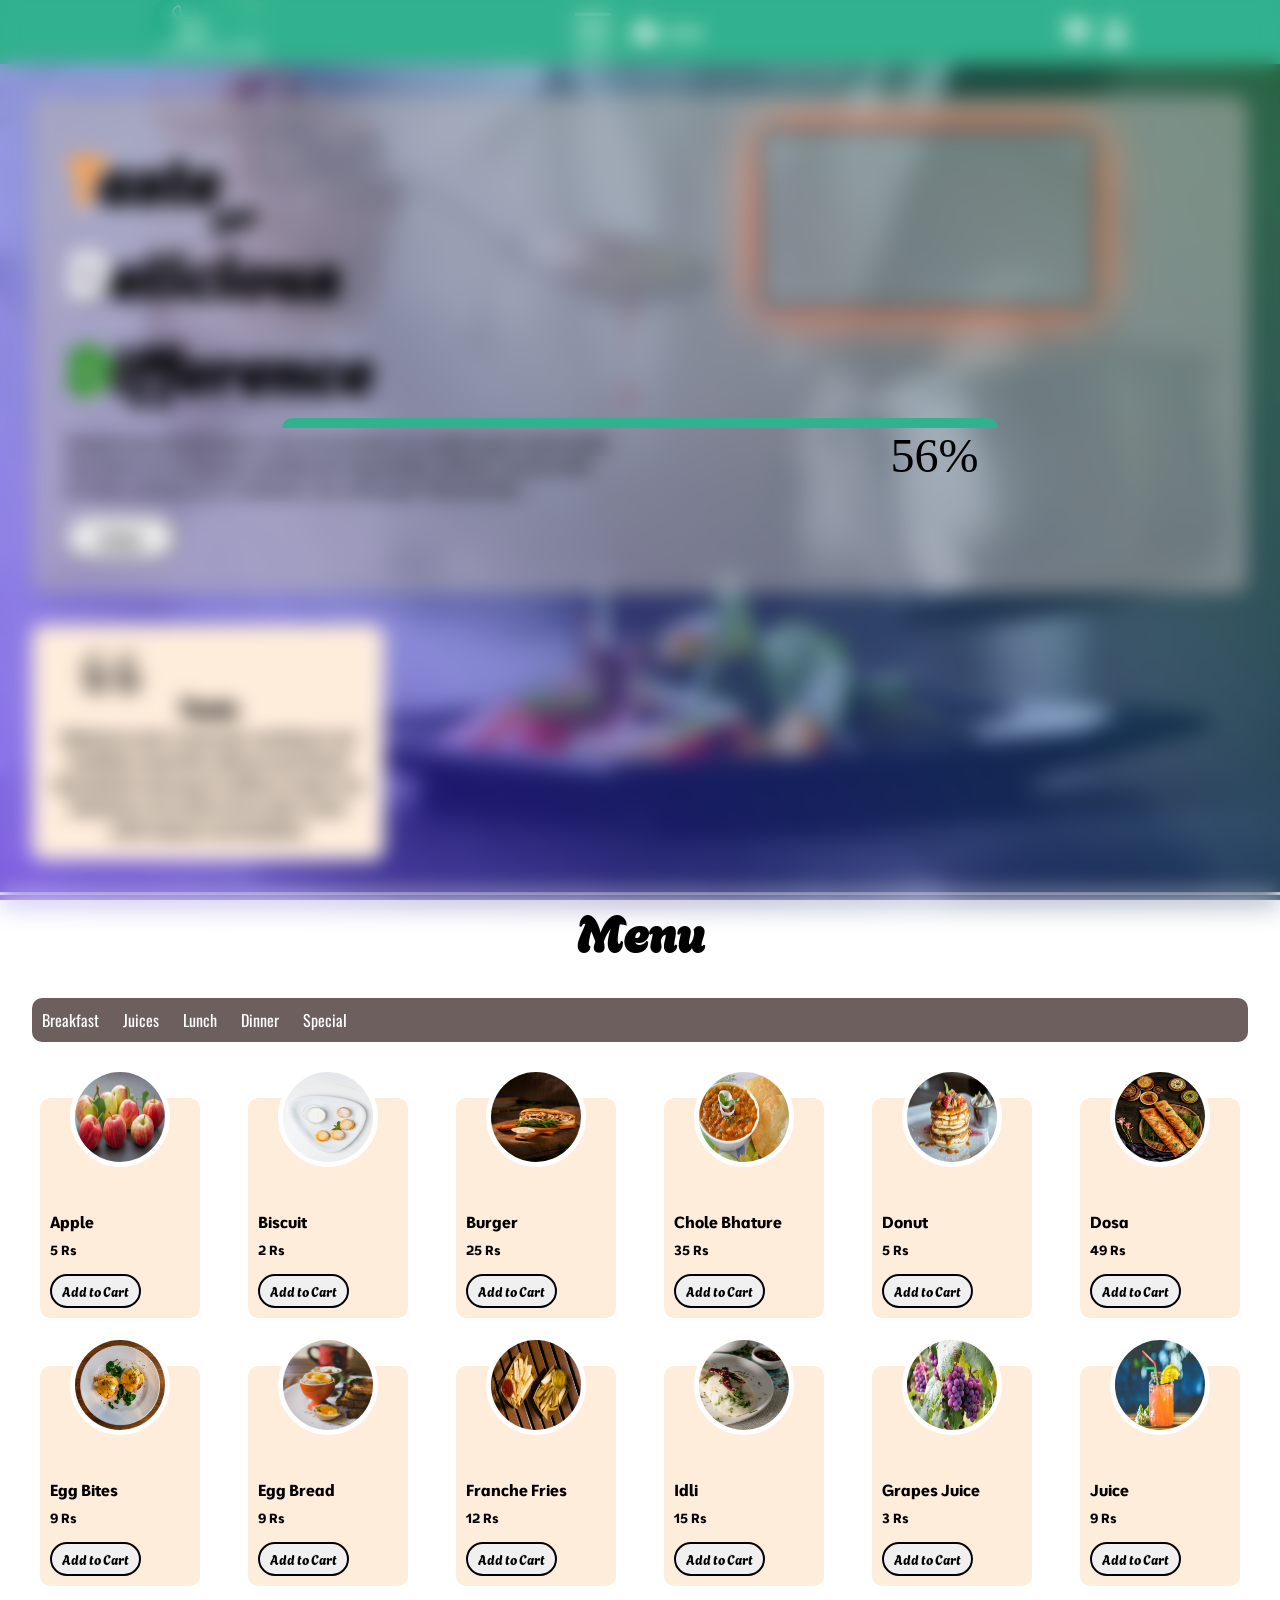
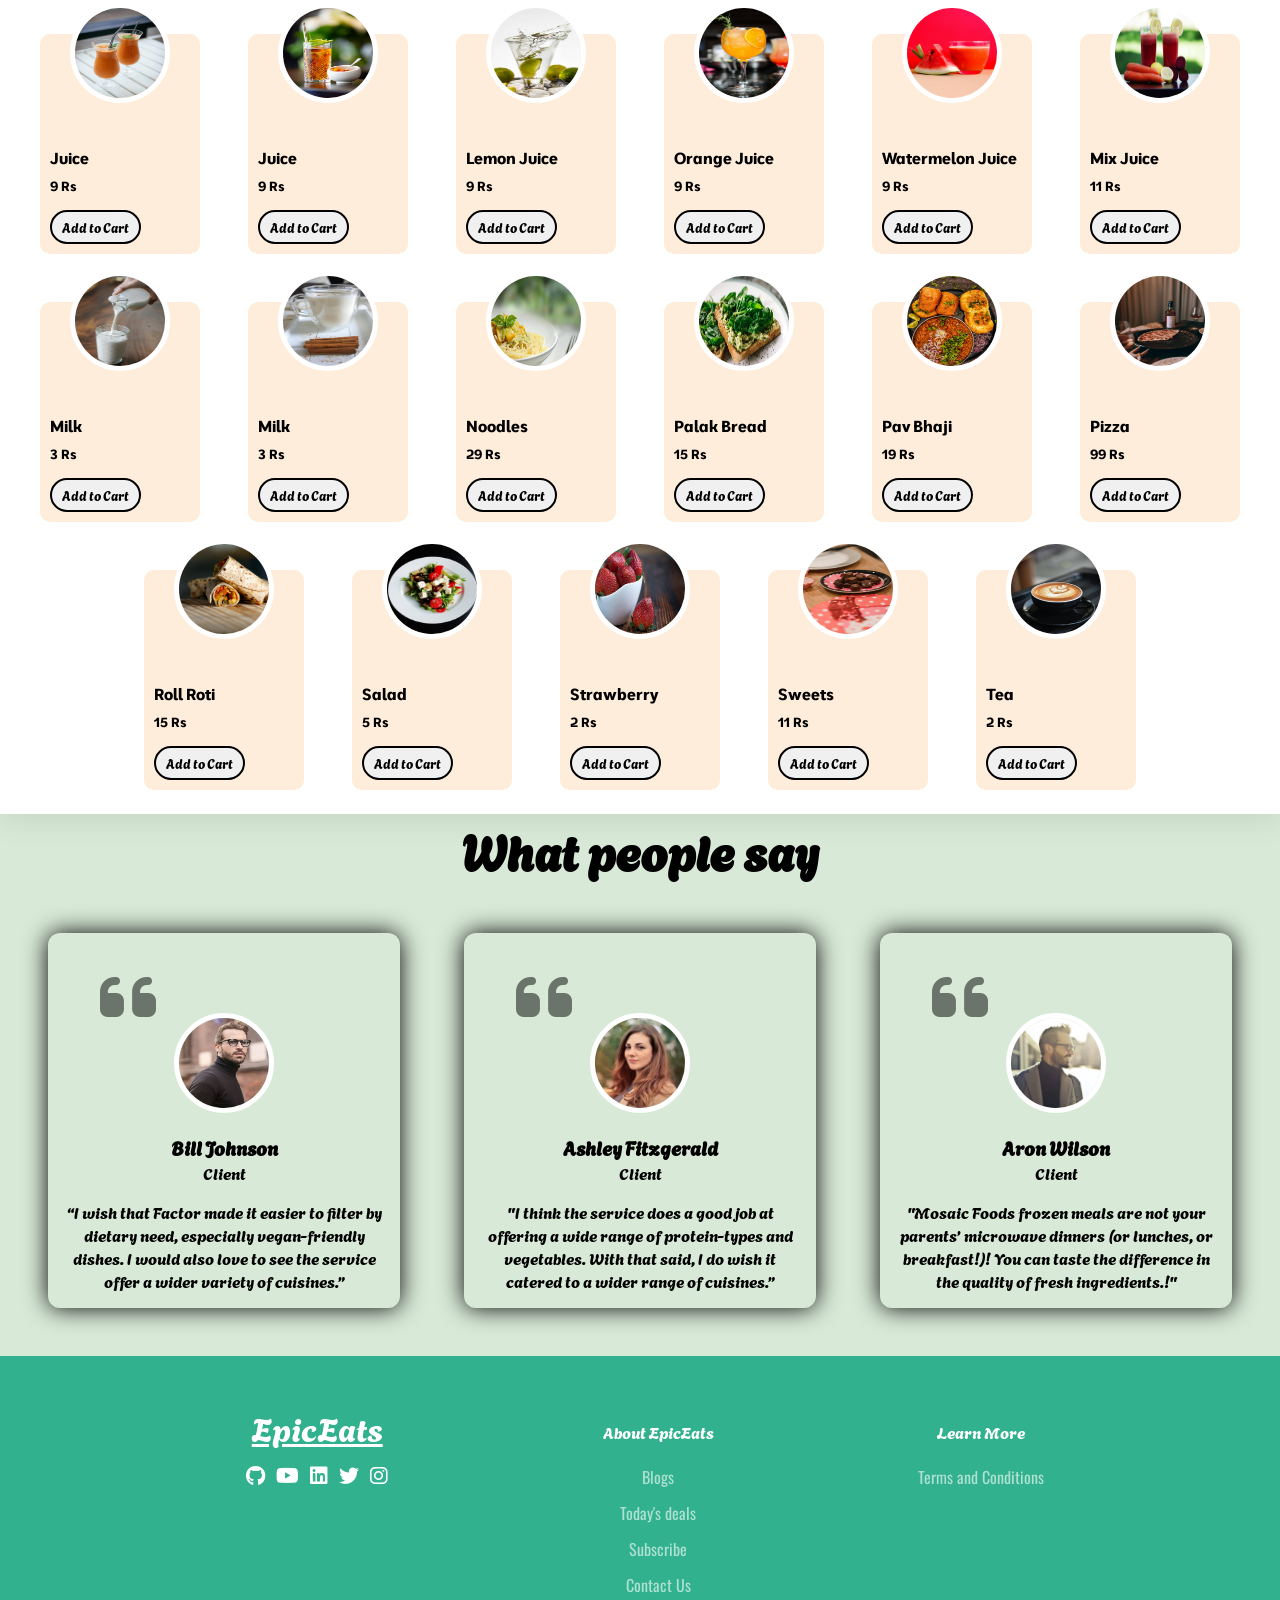
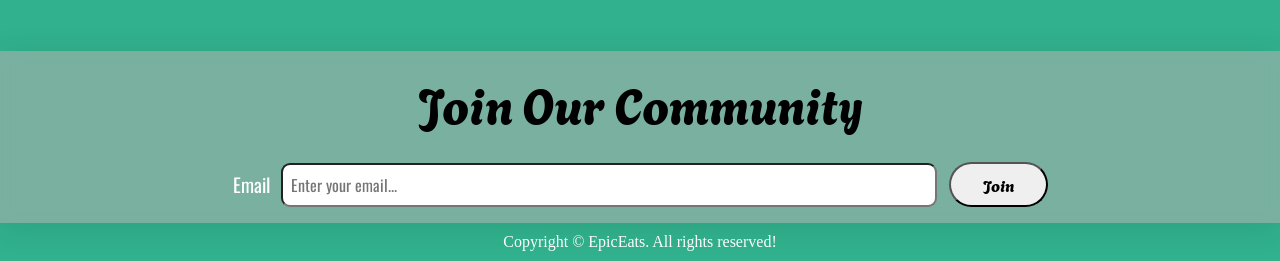
<file: index.html>
<!DOCTYPE html>
<html lang="en">

<head>
    <!-- Google Tag Manager -->
    <script>(function (w, d, s, l, i) {
            w[l] = w[l] || []; w[l].push({
                'gtm.start':
                    new Date().getTime(), event: 'gtm.js'
            }); var f = d.getElementsByTagName(s)[0],
                j = d.createElement(s), dl = l != 'dataLayer' ? '&l=' + l : ''; j.async = true; j.src =
                    'https://www.googletagmanager.com/gtm.js?id=' + i + dl; f.parentNode.insertBefore(j, f);
        })(window, document, 'script', 'dataLayer', 'GTM-KQB6RG5H');</script>
    <!-- End Google Tag Manager -->

    <!-- Google tag (gtag.js) -->
    <script async src="https://www.googletagmanager.com/gtag/js?id=G-NSX37V14BN"></script>
    <script>
        window.dataLayer = window.dataLayer || [];
        function gtag() { dataLayer.push(arguments); }
        gtag('js', new Date());

        gtag('config', 'G-NSX37V14BN');
    </script>

    <meta charset="UTF-8">
    <meta http-equiv="X-UA-Compatible" content="IE=edge">
    <meta name="viewport" content="width=device-width, initial-scale=1.0">
    <meta name="google-site-verification" content="0s_vQrvuGvQaFi_ug7jcQWwp35Vv9UhhTrC_Ewq0MRE" />

    <meta name="description"
        content="A EpicEats is a combination of different types of foods served together, typically as a single course during a mealtime. A well-balanced EpicEats usually includes a variety of food groups, such as proteins, carbohydrates, fats, vitamins, and minerals.
    The specific contents of a EpicEats can vary widely depending on factors such as culture, dietary restrictions, personal preferences, and the time of day. For example, a typical breakfast meal might include eggs, toast, and fruit, while a lunch meal might feature a sandwich, salad, and soup. A dinner meal might consist of a protein source such as chicken or fish, along with vegetables and a starch like rice or potatoes.
    The preparation and presentation of a EpicEats can also vary depending on the occasion and cultural traditions. Some meals may be simple and quick to prepare, while others may require hours of preparation and a careful attention to detail in presentation. A well-prepared meal can not only provide essential nutrients but also satisfy the senses of taste, smell, and sight.
    In summary, a EpicEats is a combination of foods served together, typically representing a balanced selection of food groups and prepared in a variety of ways to satisfy both nutritional and sensory needs.">
    <meta name="keywords"
        content="Combination,Food groups,Nutrients,Balanced,Preparation,Presentation,Culture,Dietary ,restrictions,Personal preferences,Occasion,Taste,Smell,Sight,Protein,Carbohydrates,Fats,Vitamins,Minerals,Breakfast,Lunch,Dinner">
    <meta name="author" content="Sanskar">
    <link rel="stylesheet" href="./CSS/nav.css">
    <link rel="stylesheet" href="./CSS/style.css">
    <link rel="stylesheet" href="./CSS/utiliy.css">
    <link rel="stylesheet" href="./CSS/keyFrame.css">
    <link rel="stylesheet" href="./CSS/mediaQuery.css">
    <link rel="stylesheet" href="./CSS/footer.css">
    <link rel="icon" type="image/x-icon" href="/Images/logo/logo.png">

    <!-- fontawsome cdn -->
    <link rel="stylesheet" href="https://cdnjs.cloudflare.com/ajax/libs/font-awesome/6.5.1/css/all.min.css"
        integrity="sha512-DTOQO9RWCH3ppGqcWaEA1BIZOC6xxalwEsw9c2QQeAIftl+Vegovlnee1c9QX4TctnWMn13TZye+giMm8e2LwA=="
        crossorigin="anonymous" referrerpolicy="no-referrer" />
    <title>EpicEats</title>
</head>

<body>
    <!-- Google Tag Manager (noscript) -->
    <noscript><iframe src="https://www.googletagmanager.com/ns.html?id=GTM-KQB6RG5H" height="0" width="0"
            style="display:none;visibility:hidden"></iframe></noscript>
    <!-- End Google Tag Manager (noscript) -->

    <!-- Header Section -->
    <header>
        <nav id="navbar" class="d-flex justify-around align-center">
            <div id="nav-logo">
                <a href="#">
                    <img src="/Images/logo/logo.png" alt="EpicEats">
                </a>
            </div>
            <div id="nav-container" class="d-flex justify-between align-center">
                <ul class="d-flex">
                    <li class="active"><a href="#" class="active">Home</a></li>
                    <li id="nav-menu">
                        <i class="fa-solid fa-book-open-reader"></i>
                        <a href="#menu">Menu</a>
                    </li>
                </ul>
                <div id="cart" class="d-flex">
                    <span id="item-num"></span>
                    <i id="shopping-cart" class="fa-solid fa-cart-shopping"></i>
                    <i id="profile-icon" class="fa-solid fa-user"></i>
                    <ul id="login">
                        <li><a href="./login.html"></a></li>
                    </ul>
                </div>
            </div>
        </nav>
    </header>

    <!-- Side Cart Section -->
    <div id="add-to-cart">
        <i id="menu-cross-icon" class="fa-regular fa-circle-xmark fa-xl"></i>
        <div id="add-cart-item"></div>
        <div id="checkout">
            <button type="button" id="place-order-btn">Place your order</button>
        </div>
    </div>

    <!-- Form Section  -->
    <div id="form-section" class="d-flex justify-center align-center">
        <div id="form-container">
            <i id="form-cross-icon" class="fa-regular fa-circle-xmark fa-xl"></i>
            <p class="head-title">Contact</p>
            <form action="" id="form" class="d-flex justify-center align-center">
                <input type="text" id="name" placeholder="UserName">
                <input type="text" id="email" placeholder="Email">
                <input type="phone" id="phone" placeholder="Phone Number">
                <input type="text" id="address" placeholder="Your Address">

                <div id="form-submit-btn">
                    <button type="submit" id="submit-btn">Submit</button>
                </div>
            </form>

            <!-- Form message -->
            <!-- <div id="form-msg" role="alert">
            <span class="error">Something went wrong.</span>
        </div> -->
        </div>
    </div>

    <!-- Hero Section -->
    <section id="hero">
        <!-- Hero Left -->
        <div id="hero-left">
            <h1 id="h-primary">
                <p><span style="color: #FF9933; text-shadow: 2px 2px 5px white;">T</span>aste</p>
                <p>the</p>
                <p><span style="color: white; text-shadow: 2px 2px 5px black;">D</span>elicious</p>
                <p><span style="color: #138808; text-shadow: 2px 2px 5px white;">D</span>ifference</p>
            </h1>

            <div id="p-primary">
                <p>Vegetarian dishes have a lot of varieties to soothe your taste buds. Veg food can leave you
                    spellbound depending. Dinner can be with friends, family, or a romantic one with your life partner.
                </p>
            </div>
            <div id="hero-btn">
                <button type="button" class=""><span></span>Order</button>
            </div>
        </div>

        <!-- Hero Right -->
        <div id="hero-right">
            <video autoplay loop muted>
                <source src="./Images/video.mp4" type="video/mp4">
            </video>
        </div>
    </section>

    <!-- Loader -->
    <div id="loader" class="d-flex justify-center align-center">
        <p></p>

        <!-- Display Form -->
        <div id="loader-form">
            <h3>Enter your name</h3>
            <input type="text" placeholder="UserName">
            <button type="button" id="loader-btn">Click</button>
        </div>
    </div>

    <!-- Quote Section -->
    <section id="quote-container">
        <div id="quote">
            <i class="fa-solid fa-quote-left"></i>
            <h1 class="h-about">Taste</h1>
            <p>Whatever your reason for wanting to eat healthier, meal kits with pre-portioned ingredients and
                easy-to-follow recipes can eliminate a lot of the stress that comes with trying to eat healthier.</p>
        </div>
    </section>

    <!-- Menu Section -->
    <section>
        <div id="menu">
            <h2 class="head-title">Menu</h2>
            <!-- Menu buttons -->
            <div id="menu-btns">
                <button type="button" data-filter="Breakfast">Breakfast</button>
                <button type="button" data-filter="Juice">Juices</button>
                <button type="button" data-filter="Lunch">Lunch</button>
                <button type="button" data-filter="Dinner">Dinner</button>
                <button type="button" data-filter="Special">Special</button>
            </div>
            <!-- Menu Items -->
            <div id="menu-card" class="d-flex justify-center"></div>
        </div>
    </section>

    <!-- Review/Client Section -->
    <section>
        <div id="client">
            <h1 class="head-title">What people say</h1>
            <div id="client-card" class="d-flex justify-center align-center">
                <div class="client-item">
                    <i class="fa-solid fa-quote-left"></i>
                    <div class="client-image">
                        <img src="./Images/clients/client.jpg" alt="client">
                        <h4>Bill Johnson</h4>
                        <p>Client</p>
                    </div>
                    <p class="client-review">“I wish that Factor made it easier to filter by dietary need, especially
                        vegan-friendly dishes. I
                        would also love to see the service offer a wider variety of cuisines.”</p>
                </div>
                <div class="client-item">
                    <i class="fa-solid fa-quote-left"></i>
                    <div class="client-image">
                        <img src="./Images/clients/client1.jpg" alt="client">
                        <h4>Ashley Fitzgerald</h4>
                        <p>Client</p>
                    </div>
                    <p class="client-review">"I think the service does a good job at offering a wide range of
                        protein-types and vegetables.
                        With
                        that said, I do wish it catered to a wider range of cuisines.”</p>
                </div>
                <div class="client-item">
                    <i class="fa-solid fa-quote-left"></i>
                    <div class="client-image">
                        <img src="./Images/clients/client2.jpg" alt="client">
                        <h4>Aron Wilson</h4>
                        <p>Client</p>
                    </div>
                    <p class="client-review">"Mosaic Foods frozen meals are not your parents’ microwave dinners (or
                        lunches, or breakfast!)!
                        You
                        can taste the difference in the quality of fresh ingredients.!"</p>
                </div>
            </div>
        </div>
    </section>

    <!-- Footer Section -->
    <footer>
        <div id="footer" class="d-flex justify-evenly">
            <div class="footer-card">
                <div id="footer-logo">
                    <p>EpicEats</p>
                </div>
                <!-- Footer Icons -->
                <div id="footer-icons" class="d-flex">
                    <a href="https://github.com/Sanskar-Jha" target="_blank">
                        <i class="fa-brands fa-github fa-lg"></i>
                    </a>
                    <a href="https://youtube.com/@news_wave1?si=m1rggOJNdEHC7SJJ" target="_blank">
                        <i class="fa-brands fa-youtube fa-lg"></i>
                    </a>
                    <a href="https://www.linkedin.com/in/sanskar-jha-101a8823b/" target="_blank">
                        <i class="fa-brands fa-linkedin fa-lg"></i>
                    </a>
                    <a href="https://x.com/SanskarJha16546" target="_blank">
                        <i class="fa-brands fa-twitter fa-lg"></i>
                    </a>
                    <a href="https://www.instagram.com/coding_asphalts/" target="_blank">
                        <i class="fa-brands fa-instagram fa-lg"></i>
                    </a>
                </div>
            </div>
            <div class="footer-card">
                <p class="title">About EpicEats</p>
                <ul class="footer-links">
                    <li><a href="https://logiclearnner.blogspot.com">Blogs</a></li>
                    <li><a href="https://sites.google.com/view/adproz/">Today's deals</a></li>
                    <li><a href="https://youtube.com/@Loveduet93?si=5Gu0G9TZiFG6JAhy">Subscribe</a></li>
                    <li id="contact-form"><a href="#">Contact Us</a></li>
                </ul>
            </div>
            <div class="footer-card">
                <p class="title">Learn More</p>
                <ul class="footer-links">
                    <li><a href="#">Terms and Conditions</a></li>
                </ul>
            </div>
        </div>

        <!-- Join Community Section -->
        <div id="join-community">
            <p class="head-title">Join Our Community</p>
            <div id="join-by-email" class="d-flex justify-center align-center">
                <div id="join-community-email-input">
                    <label for="">Email</label>
                    <input type="email" id="join-community-email" placeholder="Enter your email...">
                </div>
                <button type="submit" id="join-community-btn">Join</button>
            </div>

            <!-- Join Message -->
            <div id="join-msg">
                <div id="is-join" class="success" role="alert">
                    <p>Thank you for your interest.</p>
                </div>
                <div id="invalid-join" class="error" role="alert">
                    <p>Something went wrong</p>
                </div>
            </div>
        </div>

        <!-- Copy Right Section -->
        <div id="copy-right">
            <p>Copyright &copy; EpicEats. All rights reserved!</p>
        </div>
    </footer>

    <script src="./JavaScript/script.js"></script>
</body>

</html>
</file>
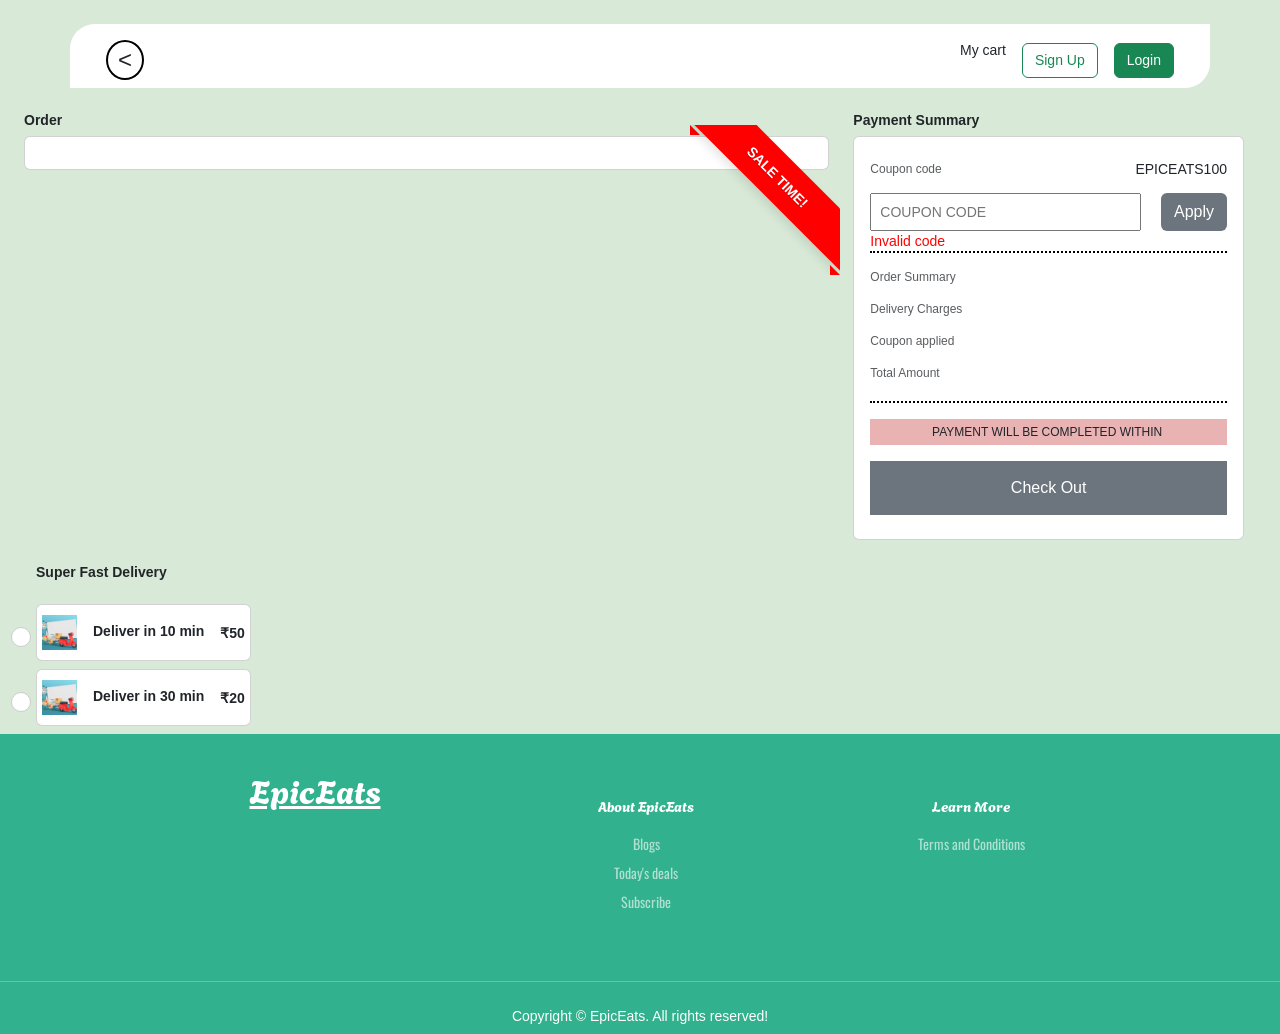
<file: checkout.html>
<!DOCTYPE html>
<html lang="en">

<head>
    <meta charset="UTF-8">
    <meta name="viewport" content="width=device-width, initial-scale=1.0">
    <!-- Bootstrap css -->
    <link href="https://cdn.jsdelivr.net/npm/bootstrap@5.3.3/dist/css/bootstrap.min.css" rel="stylesheet"
        integrity="sha384-QWTKZyjpPEjISv5WaRU9OFeRpok6YctnYmDr5pNlyT2bRjXh0JMhjY6hW+ALEwIH" crossorigin="anonymous">
    <link rel="stylesheet" href="./CSS/checkout.css">
    <link rel="stylesheet" href="./CSS/utiliy.css">
    <link rel="stylesheet" href="./CSS/mediaQuery.css">
    <link rel="stylesheet" href="./CSS/footer.css">
    <link rel="icon" type="image/x-icon" href="/Images/logo/logo.png">
    <title>EpicEats-checkout</title>
</head>

<body>
    <!-- Navigation -->
    <div class="container mt-4 p-0">
        <nav class="navbar navbar-expand-lg navbar-light bg-white pt-3 px-md-4 px-2">
            <div class="container-fluid">
                <div id="go-back" onclick="window.location = 'index.html'">&lt;</div>
                <ul class="d-flex mb-0 p-0">
                    <li class="nav-item pe-3">
                        <div class="d-flex align-items-center">
                            <div class="cart">
                                <p>My cart</p>
                                <p id="checkout-item-count"></p>
                            </div>
                        </div>
                    </li>
                    <li class="nav-item me-3">
                        <button class="btn btn-outline-success">
                            <a class="nav-link" href="./login.html">Sign Up</a>
                        </button>
                    </li>
                    <li class="nav-item">
                        <button class="btn btn-success">
                            <a class="nav-link" href="./login.html">Login</a>
                        </button>
                    </li>
                </ul>
            </div>
        </nav>
    </div>

    <!-- Orders, Payment Summary & Delivery Charges -->
    <div style="margin-right: auto !important;" class="row px-md-4 px-2 pt-4">
        <!-- Orders -->
        <div class="col-lg-8">
            <p class="pb-2 fw-bold">Order</p>
            <div class="card">
                <div class="ribbon ribbon-top-right"><span>SALE TIME!</span></div>
                <div>
                    <div class="table-responsive px-md-4 px-2 pt-3">
                        <table class="table table-borderless">
                            <!-- Show all check out items -->
                            <tbody id="checkout-items"></tbody>
                        </table>
                    </div>
                </div>
            </div>
        </div>

        <!-- Payment Summary -->
        <div class="col-lg-4 payment-summary">
            <p class="fw-bold pt-lg-0 pt-4 pb-2">Payment Summary</p>
            <div class="card px-md-3 px-2 pt-4">
                <div class="d-flex justify-content-between pb-3">
                    <small class="text-muted">Coupon code</small>
                    <p class="">EPICEATS100</p>
                </div>
                <div class="d-flex justify-content-between b-bottom">
                    <input type="text" class="ps-2" id="coupon" placeholder="COUPON CODE">
                    <span id="invalid-code">Invalid code</span>
                    <div id="coupon-btn" class="btn bg-secondary text-white">Apply</div>
                </div>
                <div class="d-flex flex-column b-bottom">
                    <div class="d-flex justify-content-between py-3">
                        <small class="text-muted">Order Summary</small>
                        <p id="total-price"></p>
                    </div>
                    <div class="d-flex justify-content-between pb-3">
                        <small class="text-muted">Delivery Charges</small>
                        <p id="delivery-charges"></p>
                    </div>
                    <div id="hide-coupon" class="justify-content-between pb-3">
                        <small class="text-muted">Coupon applied</small>
                        <p id="coupon-applied"></p>
                    </div>
                    <div class="d-flex justify-content-between">
                        <small class="text-muted">Total Amount</small>
                        <p id="final-amount"></p>
                    </div>
                </div>
                <div class="sale my-3">
                    <span style="margin-right: 3px;">Payment will be completed within</span>
                    <p id="payment-line-open" class="red"></p>
                </div>
                <div id="checkout-container" class="mb-4 p-2 text-center bg-secondary text-white">
                    <div id="checkout-btn" class="btn bg-secondary text-white" data-bs-toggle="modal"
                        data-bs-target="#payment">Check Out</div>
                </div>
            </div>
        </div>

        <!-- Delivery Charges -->
        <div class="col-lg-8 delivery px-md-3 px-1">
            <p class="pt-4 fw-bold pb-3 ps-2">Super Fast Delivery</p>
            <!-- Delivery Option 1 -->
            <div class="m-2 delivery-options">
                <label class="option d-flex align-items-center">
                    <input type="radio" name="delivery" value="50">
                    <div class="card">
                        <div class="d-flex align-items-center">
                            <div class="d-flex align-items-center justify-content-center">
                                <img class="del" src="./Images/bg/delivery.jpg" alt="delivery">
                            </div>
                            <div class=" d-flex flex-column px-3">
                                <p class="fw-bold pb-1">Deliver in 10 min</p>
                                <!-- <small class="text-muted pb-1">Expected<span class="ps-1">delivery:</span></small>
                                <small class="text-muted pb-1">Friday:28</small> -->
                            </div>
                            <p class="fw-bold">₹50</p>
                        </div>
                    </div>
                    <span class="checkmark"></span>
                </label>
            </div>

            <!-- Delivery Option 2 -->
            <div class="m-2 delivery-options">
                <label class="option d-flex align-items-center">
                    <input type="radio" name="delivery" value="20">
                    <div class="card">
                        <div class="d-flex align-items-center">
                            <div class="d-flex align-items-center justify-content-center">
                                <img class="del" src="./Images/bg/delivery.jpg" alt="delivery">
                            </div>
                            <div class=" d-flex flex-column px-3">
                                <p class="fw-bold pb-1">Deliver in 30 min</p>
                            </div>
                            <p class="fw-bold">₹20</p>
                        </div>
                    </div>
                    <span class="checkmark"></span>
                </label>
            </div>
        </div>
    </div>

    <!-- Payment Modal -->
    <div class="modal fade" id="payment" tabindex="-1" aria-labelledby="paymentLabel" aria-hidden="true">
        <div class="modal-dialog">
            <div class="modal-content">
                <div class="modal-header">
                    <h1 class="modal-title fs-5" id="paymentLabel">Scan QR</h1>
                    <button type="button" class="btn-close" data-bs-dismiss="modal" aria-label="Close"></button>
                </div>
                <div class="modal-body">
                    <img style="width: -webkit-fill-available;" src="./Images/bg/SKumarJ.png" alt="">
                </div>
            </div>
        </div>
    </div>

    <!-- Footer Section -->
    <footer>
        <div id="footer" class="d-flex justify-evenly">
            <div class="footer-card">
                <div id="footer-logo">
                    <p>EpicEats</p>
                </div>
                <!-- Footer Icons -->
                <div id="footer-icons" class="d-flex">
                    <a href="https://github.com/Sanskar-Jha" target="_blank">
                        <i class="fa-brands fa-github fa-lg"></i>
                    </a>
                    <a href="https://youtube.com/@news_wave1?si=m1rggOJNdEHC7SJJ" target="_blank">
                        <i class="fa-brands fa-youtube fa-lg"></i>
                    </a>
                    <a href="https://www.linkedin.com/in/sanskar-jha-101a8823b/" target="_blank">
                        <i class="fa-brands fa-linkedin fa-lg"></i>
                    </a>
                    <a href="https://x.com/SanskarJha16546" target="_blank">
                        <i class="fa-brands fa-twitter fa-lg"></i>
                    </a>
                    <a href="https://www.instagram.com/coding_asphalts/" target="_blank">
                        <i class="fa-brands fa-instagram fa-lg"></i>
                    </a>
                </div>
            </div>
            <div class="footer-card">
                <p class="title">About EpicEats</p>
                <ul class="footer-links">
                    <li><a href="https://logiclearnner.blogspot.com">Blogs</a></li>
                    <li><a href="https://sites.google.com/view/adproz/">Today's deals</a></li>
                    <li><a href="https://youtube.com/@Loveduet93?si=5Gu0G9TZiFG6JAhy">Subscribe</a></li>
                </ul>
            </div>
            <div class="footer-card">
                <p class="title">Learn More</p>
                <ul class="footer-links">
                    <li><a href="#">Terms and Conditions</a></li>
                </ul>
            </div>
        </div>
        <hr>

        <!-- Copy Right Section -->
        <div id="copy-right">
            <p>Copyright &copy; EpicEats. All rights reserved!</p>
        </div>
    </footer>

    <!-- Bootstrap js -->
    <script src="https://cdn.jsdelivr.net/npm/bootstrap@5.3.3/dist/js/bootstrap.bundle.min.js"
        integrity="sha384-YvpcrYf0tY3lHB60NNkmXc5s9fDVZLESaAA55NDzOxhy9GkcIdslK1eN7N6jIeHz"
        crossorigin="anonymous"></script>
    <script src="./JavaScript/checkout.js"></script>
</body>

</html>
</file>
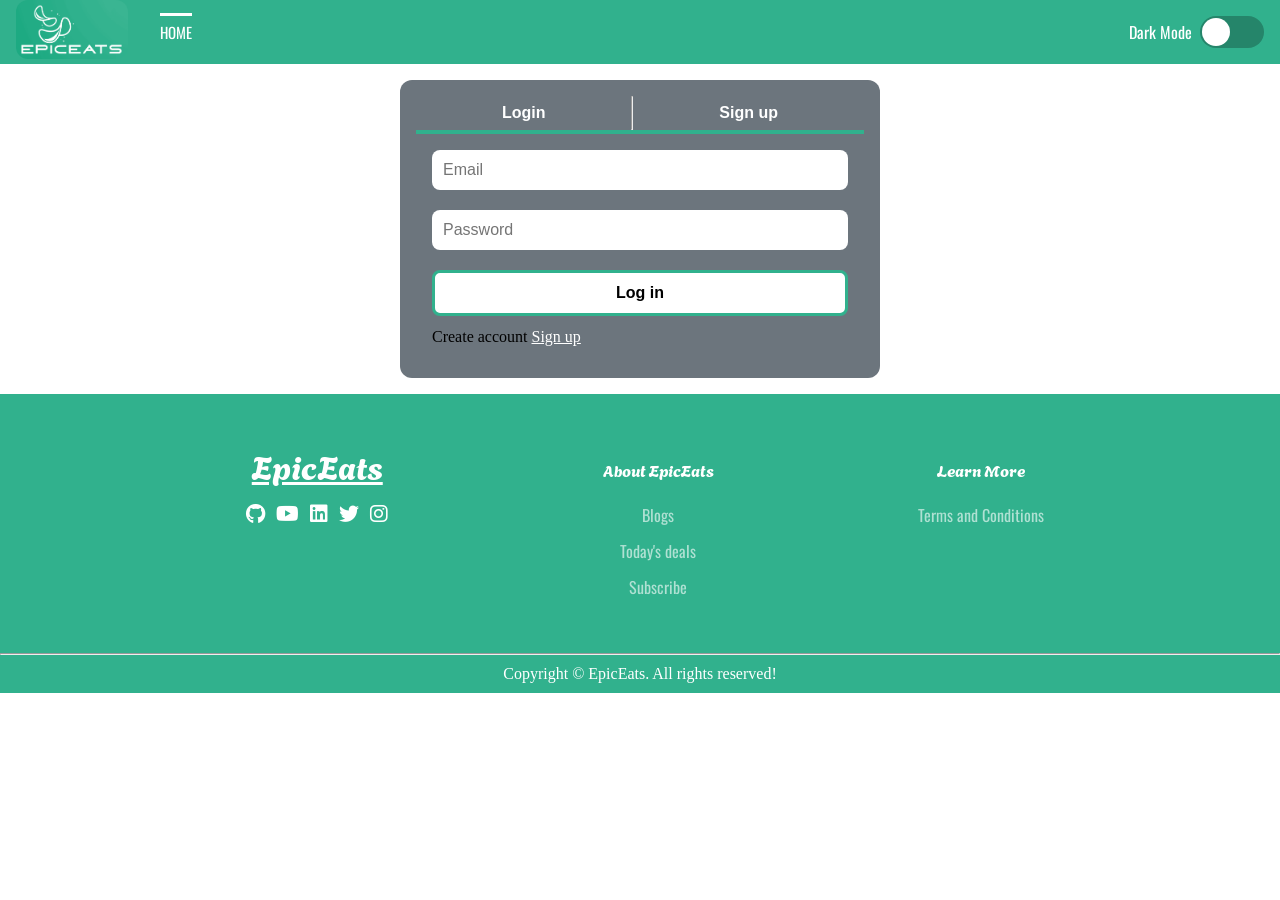
<file: login.html>
<!DOCTYPE html>
<html lang="en">

<head>
    <meta charset="UTF-8">
    <meta name="viewport" content="width=device-width, initial-scale=1.0">
    <link rel="icon" type="image/x-icon" href="/Images/logo/logo.png">
    <link rel="stylesheet" href="./CSS/nav.css">
    <link rel="stylesheet" href="./CSS/login.css">
    <link rel="stylesheet" href="./CSS/utiliy.css">
    <link rel="stylesheet" href="./CSS/mediaQuery.css">
    <link rel="stylesheet" href="./CSS/footer.css">
    <title>EpicEats-Login</title>
    <!-- Font Awesome -->
    <link rel="stylesheet" href="https://cdnjs.cloudflare.com/ajax/libs/font-awesome/6.7.1/css/all.min.css"
        integrity="sha512-5Hs3dF2AEPkpNAR7UiOHba+lRSJNeM2ECkwxUIxC1Q/FLycGTbNapWXB4tP889k5T5Ju8fs4b1P5z/iB4nMfSQ=="
        crossorigin="anonymous" referrerpolicy="no-referrer" />
</head>

<body>
    <!-- Navigation -->
    <header class="d-flex justify-between align-center">
        <nav id="navbar" class="d-flex align-center">
            <div id="nav-logo">
                <a href="./index.html">
                    <img src="/Images/logo/logo.png" alt="EpicEats">
                </a>
            </div>
            <div id="nav-container" class="">
                <ul class="">
                    <li class="active"><a href="./index.html" class="">Home</a></li>
                </ul>
            </div>
        </nav>

        <!-- Dark mode -->
        <div id="dark-mode-container" class="d-flex justify-center align-center">
            <label style="color: white;" for="">Dark Mode</label>
            <input type="checkbox" name="darkMode" id="dark-mode-toggle">
            <label for="dark-mode-toggle" class="dark-mode-btn"></label>
        </div>
    </header>

    <!-- Form -->
    <div id="form-container">
        <!-- Form buttons -->
        <div id="form-btns">
            <button type="button">Login</button>
            <hr>
            <button type="button">Sign up</button>
        </div>

        <!-- Login form -->
        <form id="login-form" class="form" action="/">
            <div>
                <input type="email" placeholder="Email" required>
            </div>
            <div>
                <input type="password" placeholder="Password" required>
            </div>
            <button type="submit">Log in</button>
            <p>Create account <a href="#">Sign up</a></p>
        </form>

        <!-- sign up form -->
        <form id="signup-form" class="form" action="/">
            <div>
                <input type="text" placeholder="Name" required>
            </div>
            <div>
                <input type="email" placeholder="Email" required>
            </div>
            <div>
                <input type="password" placeholder="Password" required>
            </div>
            <button type="submit">Sign up</button>
        </form>

        <span id="msg"></span>
    </div>

    <!-- Footer Section -->
    <footer>
        <div id="footer" class="d-flex justify-evenly">
            <div class="footer-card">
                <div id="footer-logo">
                    <p>EpicEats</p>
                </div>
                <!-- Footer Icons -->
                <div id="footer-icons" class="d-flex">
                    <a href="https://github.com/Sanskar-Jha" target="_blank">
                        <i class="fa-brands fa-github fa-lg"></i>
                    </a>
                    <a href="https://youtube.com/@news_wave1?si=m1rggOJNdEHC7SJJ" target="_blank">
                        <i class="fa-brands fa-youtube fa-lg"></i>
                    </a>
                    <a href="https://www.linkedin.com/in/sanskar-jha-101a8823b/" target="_blank">
                        <i class="fa-brands fa-linkedin fa-lg"></i>
                    </a>
                    <a href="https://x.com/SanskarJha16546" target="_blank">
                        <i class="fa-brands fa-twitter fa-lg"></i>
                    </a>
                    <a href="https://www.instagram.com/coding_asphalts/" target="_blank">
                        <i class="fa-brands fa-instagram fa-lg"></i>
                    </a>
                </div>
            </div>
            <div class="footer-card">
                <p class="title">About EpicEats</p>
                <ul class="footer-links">
                    <li><a href="https://logiclearnner.blogspot.com">Blogs</a></li>
                    <li><a href="https://sites.google.com/view/adproz/">Today's deals</a></li>
                    <li><a href="https://youtube.com/@Loveduet93?si=5Gu0G9TZiFG6JAhy">Subscribe</a></li>
                </ul>
            </div>
            <div class="footer-card">
                <p class="title">Learn More</p>
                <ul class="footer-links">
                    <li><a href="#">Terms and Conditions</a></li>
                </ul>
            </div>
        </div>
        <hr>

        <!-- Copy Right Section -->
        <div id="copy-right">
            <p>Copyright &copy; EpicEats. All rights reserved!</p>
        </div>
    </footer>

    <script src="./JavaScript/login.js"></script>
</body>

</html>
</file>
<file: CSS/nav.css>
/* Google Fonts */
@import url('https://fonts.googleapis.com/css2?family=Agbalumo&family=Moderustic:wght@300..800&family=Oswald:wght@200..700&display=swap');

/* Navigfation Section */
header {
    /* background: #6e6e6e; */
    background: #31b18d;
    position: sticky;
    top: 0px;
    z-index: 2;
    font-family: "Oswald", sans-serif;
}

#nav-logo a img {
    width: 7rem;
    border-radius: 12px;
    /* filter: drop-shadow(0px 0px 15px white); */
    /* box-shadow: 0px 0px 16px #31b18d; */
}

#nav-logo:hover {
    /* transition: all 0.5s; */
    /* transform: rotate(360deg); */
    /* transform: rotate3d(1, 1, 1, 360deg); */
}

#nav-container {
    width: 43%;
}

#nav-container ul {
    list-style: none;
    gap: 22px;
    align-items: center;
}

#nav-container ul li {
    position: relative;
    cursor: pointer;
}

#nav-container ul li a {
    text-decoration: none;
    font-size: 1rem;
    color: white;
    text-transform: uppercase;
    position: relative;
}

#nav-menu i {
    font-size: 1.5rem;
    color: white;
    margin-right: 7px;
}

#navbar ul li::before {
    content: '';
    height: 3px;
    width: 0%;
    background: rgb(255, 255, 255);
    position: absolute;
    right: 0;
    bottom: 28px;
    transition: all 0.5s;
}

#navbar ul li:hover::before {
    width: 100%;
}

#navbar ul li a::after {
    content: '';
    height: 3px;
    width: 0%;
    background: rgb(255, 255, 255);
    position: absolute;
    left: 0;
    bottom: -10px;
    transition: all 0.5s;
}

#navbar ul li a:hover::after {
    width: 100%;
}

#navbar ul li a.active::after {
    width: 100%;
}

#navbar ul li.active::before {
    width: 100%;
}

#shopping-cart,
#profile-icon {
    color: white;
    font-size: 1.5rem;
    gap: 10px;
}

#login {
    position: absolute;
    top: 1rem;
    left: 3rem;
    background: white;
    border-radius: 12px;
    padding: 10px;
    width: max-content;
    display: none;
}

#login li {
    list-style: none;
    cursor: pointer;
}

#login a {
    text-decoration: none;
    color: black !important;
    text-transform: capitalize !important;
}

#profile-icon:hover+#login {
    display: block;
}

#login:hover {
    display: block;
}

#cart {
    gap: 16px;
    position: relative;
}

#item-num {
    position: relative;
    bottom: 15px;
    left: 50px;
    background: red;
    color: white;
    font-size: 14px;
    /* flex: 0 0 21%; */
    width: 100%;
    padding: 3px;
    z-index: 1;
    /* display: none; */
}
</file>
<file: CSS/style.css>
/* Google Fonts */
@import url('https://fonts.googleapis.com/css2?family=Agbalumo&family=Moderustic:wght@300..800&family=Oswald:wght@200..700&display=swap');

/* CSS Reset */
* {
    margin: 0;
    padding: 0;
    box-sizing: border-box;
}

html {
    scroll-behavior: smooth;
}

/* Side Cart Section */
#add-to-cart {
    background: #6e5f5f;
    /* background: #ffeddc; */
    position: fixed;
    top: 0px;
    right: 0;
    z-index: 2;
    height: 100vh;
    width: 16rem;
    border: 2px solid black;
    overflow: auto;
    transform: translateX(32rem);
    transition: all 0.5s ease-in-out;
}

#add-cart-item {
    overflow: auto;
}

#add-cart-item>p {
    text-align: center;
    color: white;
    font-family: "Agbalumo", system-ui;
}

#menu-cross-icon {
    width: 100%;
    text-align: end;
    padding: 19px 13px;
    color: white;
}

.cart-item {
    background: #f0f0f0;
    padding: 10px;
    border: 2px solid black;
    border-radius: 12px;
    margin: 10px;
}

.cart-item-img {
    margin-right: 10px;
}

.cart-item-img img {
    width: 3rem;
    height: 3rem;
    border-radius: 50%;
}

.item-count {
    border: 2px solid black;
    border-radius: 10px;
    padding: 3px;
    width: 3.5rem;
    margin-top: 4px;
}

.cart-item-data p {
    font-family: "Moderustic", sans-serif;
}

.delete-icon {
    text-align: end;
    width: 40%;
}

#checkout {
    text-align: center;
}

/* Form Section */
#form-section {
    position: absolute;
    top: 32px;
    z-index: 2;
    width: 98vw;
    height: 100vh;
    visibility: hidden;
    transform: translateY(-41rem);
    transition: all 0.5s ease-in-out;
}

#form-container {
    background: darkgray;
    width: 80vw;
    box-shadow: 0px 0px 30px 12px white;
    border: 2px solid black;
    border-radius: 12px;
}

#form-cross-icon {
    position: relative;
    top: 16px;
    left: 77vw;
}

#form {
    flex-direction: column;
    padding: 2rem 0rem;
}

#form input {
    width: 80%;
    padding: 0.5rem;
    margin: 1rem 0rem;
    border-radius: 9px;
    font-size: 1rem;
    font-family: "Oswald", sans-serif;
}

#form-submit-btn {
    width: 80%;
    margin-top: 2rem;
}

/* Form Message */
#form-msg {
    position: relative;
}

/* Hero Section */
#hero {
    background: rgb(181 175 175 / 55%);
    border-radius: 16px;
    box-shadow: 0 4px 30px rgba(0, 0, 0, 0.1);
    backdrop-filter: blur(7.2px);
    /* -webkit-backdrop-filter: blur(2.8px); */
    border: 1px solid rgba(255, 255, 255, 0.04);
    margin: 2rem;
    padding: 2rem;
    overflow: hidden;
    font-family: "Agbalumo", system-ui;
}

/* Hero Left */
#hero-left {
    /* background: yellow; */
    float: left;
    max-width: 50%;
    width: 100%;
}

#h-primary {
    font-size: 4rem;
}

#h-primary p:nth-child(2) {
    font-size: 2rem;
    transform: rotate(340deg);
    position: absolute;
    top: 96px;
    left: 11rem;
}

#h-primary p {
    margin: 0;
}

#h-primary p span {
    position: relative;
    z-index: 1;
}

#p-primary {
    margin: 1rem 0rem;
}

#p-primary p {
    letter-spacing: 1px;
}

#hero-btn button,
#join-community-btn,
#submit-btn,
#place-order-btn {
    padding: 9px 2rem;
    font-size: 1rem;
    border-radius: 34px;
    cursor: pointer;
    /* overflow: hidden; */
    font-family: "Agbalumo", system-ui;
}

#hero-btn span {
    background: linear-gradient(90deg, #FF9933, white, #138808);
    height: 100%;
    width: 0%;
    border-radius: 16px;
    position: absolute;
    left: 0;
    bottom: 0;
    z-index: -1;
    transition: all 0.5s ease-in-out;
}

#hero-btn button:hover span {
    width: 100%;
}

#hero-btn button:hover,
.add-to-cart:hover,
#submit-btn:hover,
#place-order-btn:hover {
    box-shadow: 0px 0px 18px 7px white;
}

/* Hero Right */
#hero-right {
    /* background: red; */
    float: left;
    max-width: 50%;
    width: 100%;
    text-align: center;
}

#hero-right video {
    width: 21rem;
    border-radius: 1rem;
    padding: 10px;
    border: 2px solid black;
    box-shadow: 0px 0px 50px 3px coral;
}

/* Loader */
#loader {
    position: fixed;
    top: 0;
    left: 0;
    height: 100vh;
    width: 100vw;
    z-index: 2;
    backdrop-filter: blur(10px);
}

#loader p {
    font-size: 3rem;
    border-top: 10px solid #31b18d;
    border-radius: 10px;
    text-align: end;
    padding: 0 20px;
}

/* Display Form */
#loader-form {
    background: #a6b5b1;
    border: 4px solid white;
    border-radius: 10px;
    padding: 1rem;
    text-align: center;
}

#loader-form input {
    width: 100%;
    padding: 10px;
    outline: none;
    border: 2px solid black;
    border-radius: 10px;
    margin: 10px 0;
}

#loader-btn {
    border: 2px solid #31b18d;
    background: #31b18d;
    color: white;
    font-weight: bold;
    border-radius: 10px;
    padding: 5px 10px;
    cursor: pointer;
}

#loader-btn:hover {
    background: #0b805f;
}

/* Quote Section */
#quote-container::before {
    content: '';
    /* background: linear-gradient(rgb(0 0 0 / 50%), #7df8c1), url(../Images/background_img/Navbar_folder/navbar_bg_8.jpg)no-repeat center center/cover; */
    height: 100%;
    width: 100%;
    position: fixed;
    top: 0px;
    left: 0px;
    z-index: -1;
    transition: 5s;
    animation-name: slider;
    animation-direction: alternate-reverse;
    animation-duration: 20s;
    animation-fill-mode: forwards;
    animation-iteration-count: infinite;
    animation-play-state: running;
    animation-timing-function: ease-in-out;
}

#quote {
    background: #ffeddc;
    width: 22rem;
    padding: 0px 20px 20px 20px;
    margin: 2rem;
    border-radius: 12px;
    text-align: center;
}

#quote i,
.client-item i {
    font-size: 4rem;
    position: relative;
    top: 1rem;
    left: -6rem;
    opacity: 0.5;
}

#quote h1,
#quote p {
    font-family: "Agbalumo", system-ui;
}

/* Menu Section */
#menu {
    background: rgba(181, 175, 175, 0);
    box-shadow: 0 4px 30px rgba(0, 0, 0, 0.1);
    backdrop-filter: blur(14px);
    /* -webkit-backdrop-filter: blur(2.8px); */
    border-top: 3px solid white;
}

#menu-btns {
    background: #6e5f5f;
    border-radius: 10px;
    margin: 2rem;
}

#menu-btns button {
    cursor: pointer;
    margin: 10px;
    background: transparent;
    font-size: 1rem;
    border: none;
    position: relative;
    color: white;
    font-family: "Oswald", sans-serif;
}

#menu-btns button::after {
    content: '';
    height: 3px;
    width: 0%;
    background-color: #00ff34;
    position: absolute;
    left: 0;
    bottom: -5px;
    transition: 0.5s;
}

#menu-btns button:hover::after {
    width: 50%;
}

#menu-card {
    flex-wrap: wrap;
}

.menu-card-item {
    background: #ffeddc;
    padding: 10px;
    width: 10rem;
    border-radius: 10px;
    margin: 1.5rem;
}

.item-img {
    text-align: center;
    position: relative;
    top: -41px;
}

.item-img img:hover {
    transition: all 0.5s ease-in-out;
    transform: scale(2);
}

.item-img img,
.client-image img {
    width: 100px;
    height: 100px;
    border-radius: 50%;
    border: 5px solid white;
}

.item-name,
.item-price {
    font-family: "Moderustic", sans-serif;
    font-optical-sizing: auto;
    font-style: normal;
}

.item-name {
    margin-bottom: 10px;
}

.add-to-cart {
    cursor: pointer;
    margin-top: 1rem;
    background: #f0f0f0;
    border: 2px solid black;
    border-radius: 34px;
    padding: 5px 10px;
    font-family: "Agbalumo", system-ui;
}

/* Review Section */
#client {
    background: #d8ead7;
}

#client-card {
    padding: 1rem;
}

.client-item {
    margin: 2rem;
    text-align: center;
    width: 29rem;
    padding: 1rem;
    box-shadow: 0px 0px 25px black;
    border-radius: 12px;
    transition: all 0.5s ease-in-out;
    font-family: "Agbalumo", system-ui;
}

.client-item:hover {
    transform: translateY(-2rem);
}

.client-image {
    margin-bottom: 1rem;
}

.client-image h4 {
    margin-top: 1rem;
    font-size: 1.2rem;
}

/* Join Community */
#join-community {
    background: rgb(181 175 175 / 55%);
    box-shadow: 0 4px 30px rgba(0, 0, 0, 0.1);
    backdrop-filter: blur(7.2px);
    padding: 1rem;
}

#join-by-email {
    margin-top: 1.5rem;
    gap: 12px;
}

#join-community-email-input {
    width: 44rem;
    display: flex;
    align-items: center;
    gap: 11px;
}

#join-by-email label {
    font-size: 1.2rem;
    color: white;
    font-family: "Oswald", sans-serif;
}

#join-community-email {
    width: 100%;
    padding: 0.5rem;
    border-radius: 9px;
    font-size: 1rem;
    font-family: "Oswald", sans-serif;
}

#join-community-btn:hover {
    box-shadow: 0px 0px 19px 3px white;
    background: #363636;
    color: white;
}

/* Join Message */
#join-msg {
    /* position: relative;
    top: 0;
    left: 24rem;
    width: fit-content; */
    text-align: center;
    font-family: "Oswald", sans-serif;
}
</file>
<file: CSS/utiliy.css>
.d-flex {
    display: flex;
}

.justify-center {
    justify-content: center;
}

.justify-around {
    justify-content: space-around;
}

.justify-between {
    justify-content: space-between;
}

.justify-evenly {
    justify-content: space-evenly;
}

.align-center {
    align-items: center;
}

.head-title {
    font-size: 3rem;
    text-align: center;
    font-family: "Agbalumo", system-ui;
}

.title {
    color: white;
    font-family: "Agbalumo", system-ui;
    padding: 1rem;
}

.error {
    color: red;
}

.success {
    color: green;
}

i {
    cursor: pointer;
}

hr {
    color: white;
}

/* 
font-family: "Oswald", sans-serif;
font-family: "Agbalumo", system-ui;
font-family: "Moderustic", sans-serif;
*/
</file>
<file: CSS/keyFrame.css>
/* @keyframes slider {
    0% {
        background: url(../Images/bg/bg1.jpg)no-repeat center center/cover
    }

    20% {
        background: url(../Images/bg/bg4.jpg)no-repeat center center/cover;
    }

    40% {
        background: url(../Images/bg/bg3.jpg)no-repeat center center/cover;
    }

    60% {
        background: url(../Images/bg/bg2.jpg)no-repeat center center/cover
    }

    80% {
        background: url(../Images/bg/bg5.jpg)no-repeat center center/cover
    }

    100% {
        background: url(../Images/bg/bg8.jpg)no-repeat center center/cover;
    }
} */

@keyframes slider {
    0% {
        background: linear-gradient(45deg, rgb(60 0 255 / 50%), #13a15878), url(../Images/bg/bg1.jpg)no-repeat center center/cover
    }

    20% {
        background: linear-gradient(rgba(147, 130, 130, 0.5), #71da72), url(../Images/bg/bg4.jpg)no-repeat center center/cover;
    }

    40% {
        background: linear-gradient(rgba(0, 0, 0, 0.5), #f4ef83), url(../Images/bg/bg3.jpg)no-repeat center center/cover;
    }

    60% {
        background: linear-gradient(rgb(0 0 0 / 0%), #66d3a6), url(../Images/bg/bg2.jpg)no-repeat center center/cover
    }

    80% {
        background: linear-gradient(rgb(36 21 67 / 50%), #000000), url(../Images/bg/bg5.jpg)no-repeat center center/cover
    }

    100% {
        background: linear-gradient(rgb(0 0 0 / 50%), #7df8c1), url(../Images/bg/bg8.jpg)no-repeat center center/cover;
    }
}
</file>
<file: CSS/mediaQuery.css>
/* Media Queries */
@media screen and (min-width: 1490px) {

    #navbar,
    #quote-container,
    #footer {
        width: 93rem;
        margin: auto;
    }

    #hero {
        width: 93rem;
        margin: 2rem auto;
    }

    #form-container {
        width: 63rem;
    }

    #form-cross-icon {
        left: 60rem;
    }

    #join-community-email {
        width: 43rem;
    }
}

@media screen and (max-width: 1164px) {
    #form-cross-icon {
        left: 75.5vw;
    }
}

@media screen and (max-width: 1190px) {
    .client-item i {
        left: -5rem;
    }
}

@media screen and (max-width: 930px) {
    .client-item i {
        left: -4rem;
    }
}

@media screen and (max-width: 870px) {

    #hero-left,
    #hero-right {
        float: none;
        max-width: fit-content;
    }

    #hero-right {
        margin: 1rem auto;
    }
}

@media screen and (max-width: 825px) {
    .client-item i {
        left: -3rem;
    }
}

@media screen and (max-width: 770px) {
    .head-title {
        font-size: 2.5rem;
    }

    #menu {
        height: 31rem;
    }

    #menu-card {
        max-height: 20rem;
        overflow-x: auto;
        padding-top: 1.5rem;
    }

    #client-card {
        flex-direction: column;
    }

    .client-item i {
        left: -5rem;
        top: 3rem;
    }

    #form-cross-icon {
        left: 73vw;
    }
}

@media screen and (max-width: 680px) {
    #footer {
        flex-direction: column;
    }

    #footer-icons {
        justify-content: center;
        padding: 1rem 0rem;
    }
}

@media screen and (max-width: 625px) {
    .head-title {
        font-size: 2rem;
    }

    #form input {
        margin: 10px 0px;
        font-size: small;
    }

    #h-primary {
        font-size: 2rem;
    }

    #h-primary p:nth-child(2) {
        font-size: 1.2rem;
        top: 62px;
        left: 7rem;
    }
}

@media screen and (max-width: 500px) {
    header {
        padding: 0rem 1rem;
    }

    #navbar {
        justify-content: space-between;
    }

    #nav-container {
        width: 63%;
    }

    #client-card {
        padding: 0;
    }

    .client-item {
        margin: 1rem;
        width: auto;
    }

}

@media screen and (max-width: 480px) {
    #form-cross-icon {
        left: 70.5vw;
    }

    #hero {
        margin: 1rem;
        padding: 1rem;
    }

    #h-primary p:nth-child(2) {
        top: 42px;
        left: 6rem;
    }
}

@media screen and (max-width: 425px) {
    .head-title {
        font-size: 1.5rem;
    }

    #nav-container ul li a {
        font-size: 14px;
    }

    #nav-logo a img {
        width: 5.5rem;
    }

    #nav-menu i,
    #shopping-cart,
    #profile-icon {
        font-size: 1.2rem;
    }

    #navbar ul li::before {
        bottom: 24px;
    }

    #navbar ul li a::after {
        bottom: -7px;
    }

    #quote {
        width: auto;
        margin: 1rem;
    }

    #join-by-email {
        flex-direction: column;
    }

    #join-community-email-input {
        width: 100%;
    }
}


@media screen and (max-width: 410px) {
    #hero-right video {
        width: 100%;
    }

    #menu-card {
        max-height: 19rem;
    }

    #copy-right p {
        font-size: 12px;
    }

    #hero-btn button,
    #join-community-btn,
    #submit-btn,
    #place-order-btn,
    #join-community-email,
    #join-by-email label,
    .client-review,
    #quote p,
    #p-primary p {
        font-size: 14px;
    }
}

@media screen and (max-width: 350px) {
    header {
        padding: 1rem;
    }

    #navbar {
        flex-direction: column;
    }

    #nav-container {
        margin-top: 1.5rem;
        width: auto;
    }
}

@media screen and (max-width: 330px) {
    #form-cross-icon {
        left: 68.5vw;
    }
}
</file>
<file: CSS/footer.css>
/* Google Fonts */
@import url('https://fonts.googleapis.com/css2?family=Agbalumo&family=Moderustic:wght@300..800&family=Oswald:wght@200..700&display=swap');

/* Footer Section */
footer {
    background: #31b18d;
}

#footer {
    padding: 3rem;
}

#footer-logo p {
    color: white;
    font-size: 2rem;
    text-decoration: underline;
    font-family: "Agbalumo", system-ui;
}

/* Footer Icons */
#footer-icons {
    gap: 11px;
    padding: 1rem;
}

#footer-icons a {
    cursor: pointer;
    color: white;
    transition: all 0.5s ease-in-out;
    text-decoration: none;
}

#footer-icons a:hover {
    transform: translateY(-6px);
}

#footer-icons a:nth-child(1):hover {
    color: black
}

#footer-icons a:nth-child(2):hover, #footer-icons a:nth-child(5):hover {
    color: #FF0000;
}

#footer-icons a:nth-child(3):hover, #footer-icons a:nth-child(4):hover {
    color: #1877F2;
}

/* Footer Cards */
.footer-card {
    text-align: center;
}

.footer-links {
    list-style: none;
}

.footer-links li {
    padding: 6px;
}

.footer-links li a {
    text-decoration: none;
    color: rgb(255 255 255 / 61%);
    font-family: "Oswald", sans-serif;
}

.footer-links li a:hover {
    color: white;
}

/* Copyright */
#copy-right {
    background-color: #31b18d;
    color: white;
    padding: 10px 0px;
    text-align: center;
}
</file>
<file: CSS/checkout.css>
/* Google Fonts */
/* @import url('https://fonts.googleapis.com/css?family=Montserrat:400,700&display=swap'); */
@import url('https://fonts.googleapis.com/css2?family=Agbalumo&family=Moderustic:wght@300..800&family=Oswald:wght@200..700&display=swap');

/* Rest CSS */
* {
    margin: 0;
    padding: 0;
    box-sizing: border-box;
    list-style: none;
    font-family: 'Montserrat', sans-serif
}

html {
    scroll-behavior: smooth;
}

body {
    background: #d8ead7;
    line-height: 1rem;
    font-size: 14px;
}

/* OverWrite */
.footer-links {
    padding-left: 0;
    margin-bottom: 0;
}

.container {
    border-top-left-radius: 25px;
    border-top-right-radius: 25px;
    border-bottom-left-radius: 25px;
    border-bottom-right-radius: 25px;
    background-color: #eee
}

.navbar-brand {
    text-transform: uppercase;
    font-size: 14px;
    font-weight: 800
}

nav {
    border-top-left-radius: 25px;
    border-bottom-right-radius: 25px;
    background-color: white
}

#go-back {
    border: 2px solid black;
    border-radius: 50%;
    padding: 10px;
    cursor: pointer;
    font-size: 1.5rem;
    /* flex-basis: 0 0 21%; */
}

.order .card {
    position: relative;
    background: #fff;
    box-shadow: 0 0 15px rgba(0, 0, 0, .1)
}

.ribbon {
    width: 150px;
    height: 150px;
    overflow: hidden;
    position: absolute
}

.ribbon::before,
.ribbon::after {
    position: absolute;
    content: '';
    display: block;
    border: 5px solid red
}

.ribbon span {
    position: absolute;
    display: block;
    width: 225px;
    padding: 15px 0;
    background-color: red;
    box-shadow: 0 5px 10px rgba(0, 0, 0, .1);
    color: #fff;
    font: 700 18px/1 'Lato', sans-serif;
    text-shadow: 0 1px 1px rgba(0, 0, 0, .2);
    text-transform: uppercase;
    text-align: center
}

.ribbon-top-right {
    top: -12px;
    right: -12px
}

.ribbon-top-right::before,
.ribbon-top-right::after {
    border-top-color: transparent;
    border-right-color: transparent
}

.ribbon-top-right::before {
    top: 0;
    left: 0
}

.ribbon-top-right::after {
    bottom: 0;
    right: 0
}

.ribbon-top-right span {
    left: -25px;
    top: 30px;
    transform: rotate(45deg)
}

small {
    font-size: 12px
}

.cart {
    line-height: 1
}

.icon {
    background-color: #eee;
    width: 40px;
    height: 40px;
    display: flex;
    justify-content: center;
    align-items: center;
    border-radius: 50%
}

.pic {
    width: 70px;
    height: 90px;
    border-radius: 5px
}

td {
    vertical-align: middle
}

.red {
    color: #fd1c1c;
    font-weight: 600
}

.b-bottom {
    border-bottom: 2px dotted black;
    padding-bottom: 20px
}

p {
    margin: 0px
}

table input {
    width: 40px;
    border: 1px solid #eee
}

input:focus {
    border: 1px solid #eee;
    outline: none
}

.round {
    background-color: #eee;
    height: 40px;
    width: 40px;
    border-radius: 50%;
    display: flex;
    align-items: center;
    justify-content: center
}

.payment-summary .unregistered {
    width: 100%;
    display: flex;
    align-items: center;
    justify-content: center;
    background-color: #eee;
    text-transform: uppercase;
    font-size: 14px
}

.payment-summary input {
    width: 100%;
    margin-right: 20px
}

.payment-summary .sale {
    width: 100%;
    background-color: #e9b3b3;
    text-transform: uppercase;
    font-size: 12px;
    display: flex;
    justify-content: center;
    align-items: center;
    padding: 5PX 0
}

.red {
    color: #fd1c1c
}

.del {
    width: 35px;
    height: 35px;
    object-fit: cover
}

.delivery .card {
    padding: 10px 5px
}

.option {
    position: relative;
    top: 50%;
    display: block;
    cursor: pointer;
    color: #888
}

.option input {
    display: none
}

.checkmark {
    position: absolute;
    top: 40%;
    left: -25px;
    height: 20px;
    width: 20px;
    background-color: #fff;
    border: 1px solid #ccc;
    border-radius: 50%
}

.option input:checked~.checkmark:after {
    display: block
}

.option .checkmark:after {
    content: "\2713";
    width: 10px;
    height: 10px;
    display: block;
    position: absolute;
    top: 30%;
    left: 50%;
    transform: translate(-50%, -50%) scale(0);
    transition: 200ms ease-in-out 0s
}

.option:hover input[type="radio"]~.checkmark {
    background-color: #f4f4f4
}

.option input[type="radio"]:checked~.checkmark {
    background: #1fac5e;
    color: #fff;
    transition: 300ms ease-in-out 0s
}

.option input[type="radio"]:checked~.checkmark:after {
    transform: translate(-50%, -50%) scale(1);
    color: #fff
}

.delivery-options {
    width: fit-content;
}

#invalid-code {
    position: absolute;
    top: 6rem;
    color: red;
}

#hide-coupon {
    display: flex;
}

.loader {
    font-size: 0;
    height: 40px;
    width: 40px;
    background: transparent;
    border: 4px solid white;
    border-radius: 50%;
    border-top-color: transparent;
    animation: animate 1s 0.4s linear infinite;
}

@keyframes animate {
    100% {
        transform: rotate(360deg);
    }
}

.checkout-complete {
    font-size: 0;
    height: 40px;
    width: 40px;
    border: navajowhite;
    background: white;
    position: relative;
    animation: special 1s ease-in;
}

@keyframes special {
    10% {
        transform: scale(0.8) translateY(20px);
    }

    35% {
        transform: scale(1) translateY(0px);
    }
}

.checkout-complete::before {
    content: '';
    background: url('../Images/logo/tick.png')no-repeat center center/cover;
    position: absolute;
    width: 50%;
    height: 50%;
    top: 50%;
    left: 50%;
    transform: translate(-50%, -50%);
}

/* Media Queries */
.nav-link,
.ribbon-top-right span {
    font-size: 14px;
}
</file>
<file: CSS/login.css>
/* Google Fonts */
@import url('https://fonts.googleapis.com/css2?family=Agbalumo&family=Moderustic:wght@300..800&family=Oswald:wght@200..700&display=swap');

/* CSS Rest */
* {
    margin: 0;
    padding: 0;
    box-sizing: border-box;
}

/* OverWrite */
#nav-container {
    width: auto !important;
}

.footer-links {
    padding-left: 0;
    margin-bottom: 0;
}

#nav-logo {
    margin-right: 2rem;
}

#nav-container {
    width: auto;
}

#nav-container ul li a {
    font-size: 15px;
}

/* Header */
header {
    padding: 0 1rem;
}

/* Form Section */
#form-container {
    background: #6c757d;
    max-width: 80vw;
    width: 30rem;
    margin: 1rem auto;
    padding: 1rem;
    border-radius: 12px;
}

#form-btns {
    border-bottom: 4px solid #31b18d;
    display: flex;
    justify-content: space-evenly;
}

#form-btns button {
    position: relative;
    padding: 8px 22px;
    border: none;
    background: transparent;
    color: white;
    font-weight: bold;
    font-size: 1rem;
    cursor: pointer;
}

#form-btns button::after {
    content: '';
    height: 3px;
    width: 0%;
    background: rgb(255, 255, 255);
    position: absolute;
    left: 0;
    bottom: -5px;
    transition: all 0.5s;
}

#form-btns button:hover::after {
    width: 100%;
}

#form-btns button.active::after {
    width: 100%;
}

.form {
    margin: 1rem;
}

.form input {
    padding: 11px;
    border-radius: 8px;
    outline: none;
    font-size: 1rem;
    border: none;
    margin-bottom: 20px;
    width: 100%;
}

.form button[type="submit"] {
    padding: 11px;
    border-radius: 8px;
    font-weight: bold;
    font-size: 1rem;
    border: 3px solid #31b18d;
    background: white;
    cursor: pointer;
    margin-bottom: 12px;
    width: 100%;
}

.form button[type="submit"]:hover {
    border: 2px solid white;
    background: #31b18d;
    color: white;
}

#login-form p a {
    color: white;
}

#msg {
    color: white;
}

/* Dark mode */
#dark-mode-container {
    gap: 8px;
}

.dark-mode-btn {
    position: relative;
    display: inline-block;
    width: 4rem;
    height: 2rem;
    background-color: rgba(0, 0, 0, 0.25);
    border-radius: 2rem;
    transition: all 0.3s linear;
}

.dark-mode-btn::after {
    content: "";
    position: absolute;
    top: .1rem;
    left: .1rem;
    width: 1.8rem;
    height: 1.8rem;
    border-radius: 50%;
    background-color: #fff;
    transition: all 0.3s linear;
}


input[type="checkbox"]:checked+.dark-mode-btn:after {
    translate: 2rem 0;
}

input[type="checkbox"]:checked+.dark-mode-btn {
    background-color: rgb(69, 69, 69);
}

input[type="checkbox"] {
    display: none;
}

/* Media Queries */
/* Over Write */
@media screen and (min-width: 1490px) {
    #form-container {
        width: 30rem !important;
    }
}

@media screen and (max-width: 500px) {
    header {
        padding: unset;
    }

    #navbar {
        justify-content: start !important;
    }

    #nav-container {
        width: auto !important;
    }
}

@media screen and (max-width: 425px) {

    #form-btns button,
    .form input,
    .form button[type="submit"] {
        font-size: small;
    }
}

@media screen and (max-width: 350px) {
    header {
        padding: unset !important;
    }

    #navbar {
        flex-direction: row !important;
    }

    #nav-container {
        margin-top: unset !important;
    }
}
</file>
